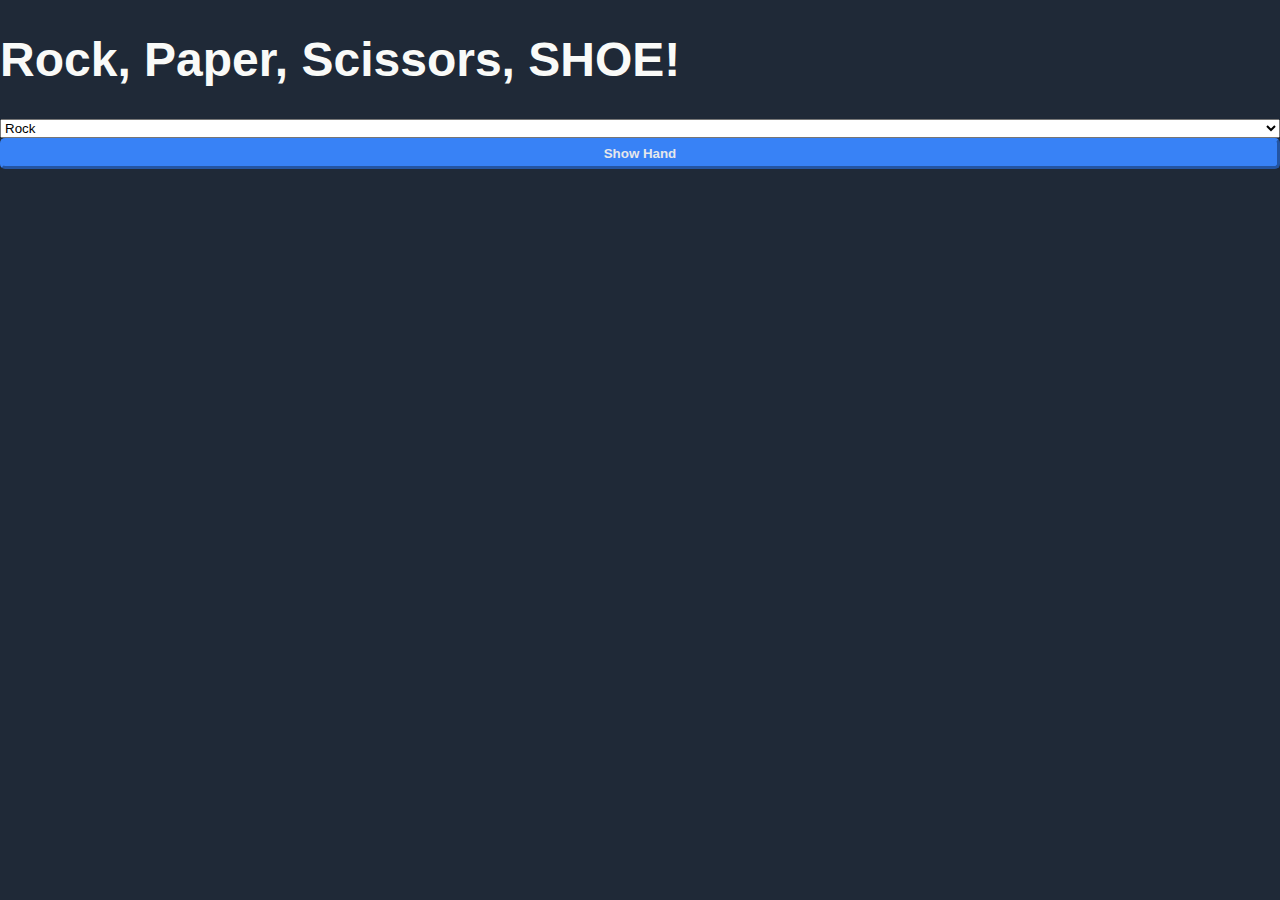
<file: index.html>
<!DOCTYPE html>
<html lang="en">
<head>
    <meta charset="UTF-8">
    <meta http-equiv="X-UA-Compatible" content="IE=edge">
    <meta name="viewport" content="width=device-width, initial-scale=1.0">
    <link rel="stylesheet" href="styles.css">
    <script src="gameRPS.js"></script>
    <script src="test.js"></script>
    <title>Rock Paper Scissors</title>
</head>
<body>
    <h1>Rock, Paper, Scissors, SHOE!</h1>

    <select name="choice" id="player">
        <option value=0>Rock</option>
        <option value=1>Paper</option>
        <option value=2>Scissors</option>
    </select>
    <button id="play" onclick="game()">Show Hand</button>
    <script>
        clear();
    </script>
</body>
</html>
</file>
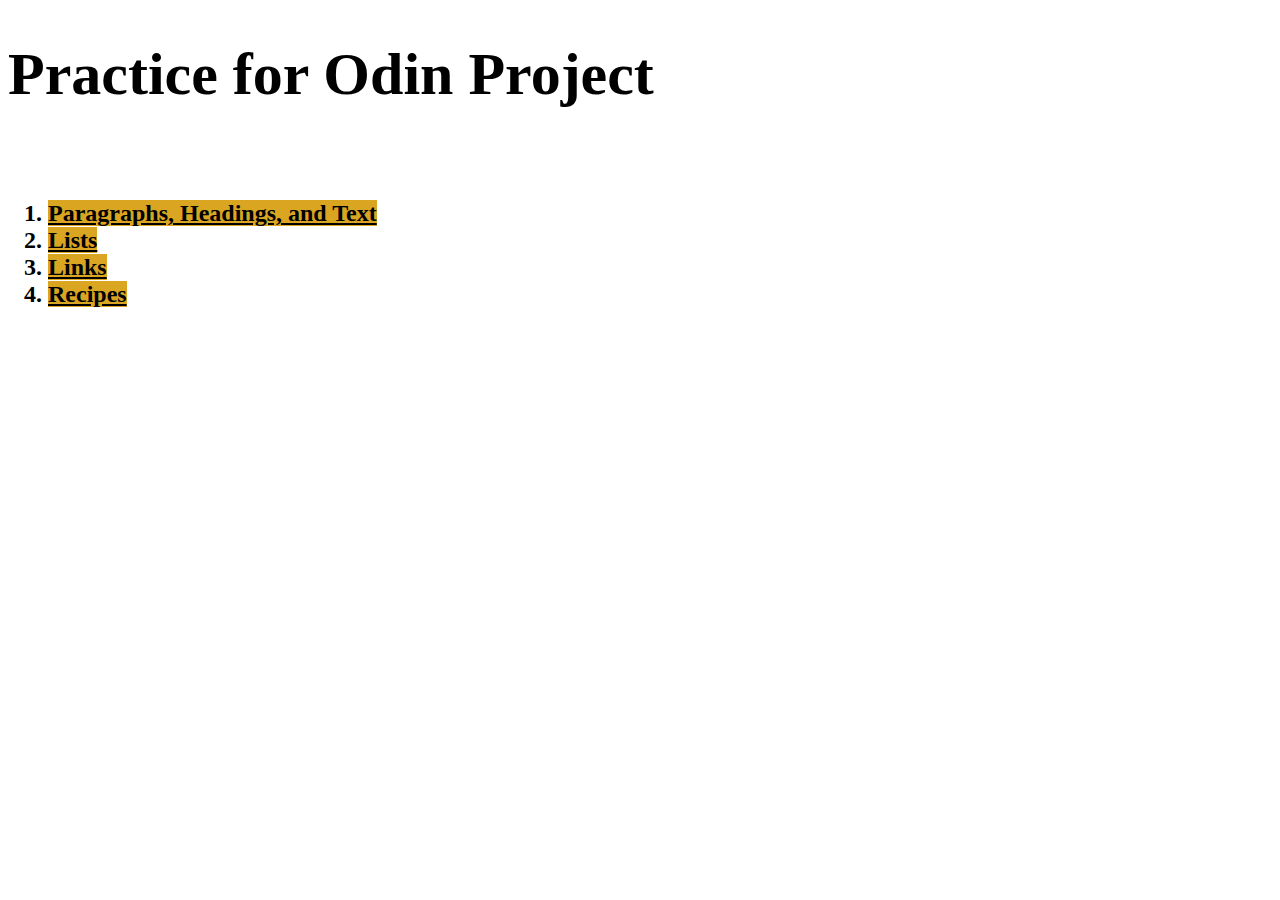
<file: FirstPage/index.html>
<!DOCTYPE html>
<html lang="en">
<head>
    <meta charset="UTF-8">
    <meta http-equiv="X-UA-Compatible" content="IE=edge">
    <meta name="viewport" content="width=device-width, initial-scale=1.0">
    <title>The Odin Practice Home Page</title>
    <link rel="stylesheet" href="styles.css">
</head>
<body>
    <h1>
        Practice for Odin Project
    </h1>

    <br>
    <!-- ASSIGNMENTS -->
    <h2>
        <ol>
            <li>
                <a href="./hw/texts.html">Paragraphs, Headings, and Text</a>
            </li>
            <li>
                <a href="./hw/lists.html">Lists</a>
            </li>
            <li>
                <a href="./hw/links.html">Links</a>
            </li>
            <li>
                <a href="./hw/recipes.html">Recipes</a>
            </li>
        </ol>
    </h2>

</body>
</html>
</file>
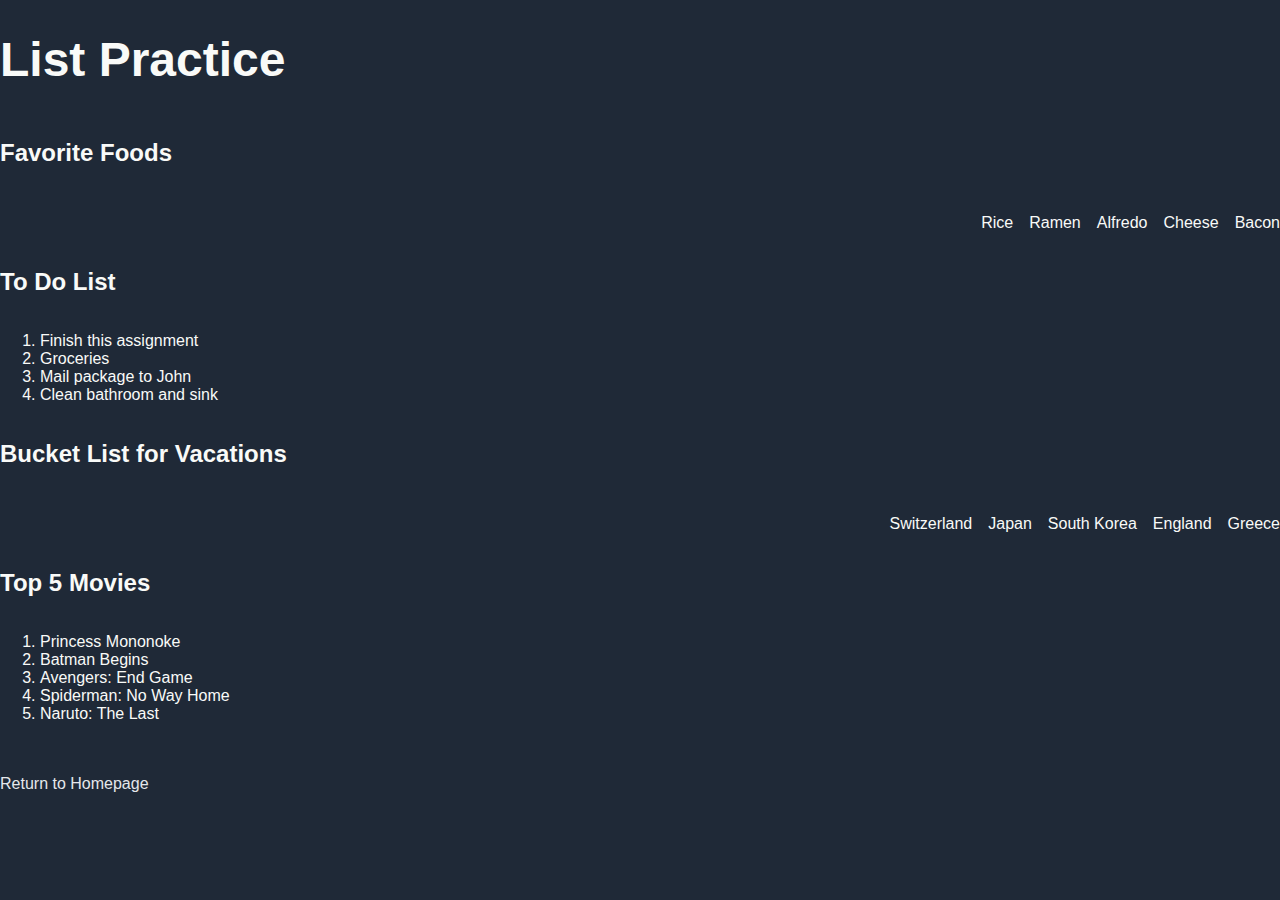
<file: hw/lists.html>
<!DOCTYPE html>
<html lang="en">
<head>
    <meta charset="UTF-8">
    <meta http-equiv="X-UA-Compatible" content="IE=edge">
    <meta name="viewport" content="width=device-width, initial-scale=1.0">
    <title>Lists</title>
    <link rel="stylesheet" href="../styles.css">
</head>
<body>
    <h1>List Practice</h1>
    <!--Unordered list of favorite foods-->
    <h2>Favorite Foods</h2>
    <ul>
        <li>
            Rice
        </li>
        <li>
            Ramen
        </li>
        <li>
            Alfredo
        </li>
        <li>
            Cheese
        </li>
        <li>
            Bacon
        </li>
    </ul>
    <!--Ordered list of to do's-->
    <h2>To Do List</h2>
    <ol>
        <li>
            Finish this assignment
        </li>
        <li>
            Groceries
        </li>
        <li>
            Mail package to John
        </li>
        <li>
            Clean bathroom and sink
        </li>
    </ol>
    
    <!--Unordered list of bucket list for vacations-->
    <h2>Bucket List for Vacations</h2>
    <ul>
        <li>
            Switzerland
        </li>
        <li>
            Japan
        </li>
        <li>
            South Korea
        </li>
        <li>
            England
        </li>
        <li>
            Greece
        </li>
    </ul>
    
    <!--Ordered list of top 5 video games or movies-->
    <h2>Top 5 Movies</h2>
    <ol>
        <li>
            Princess Mononoke
        </li>
        <li>
            Batman Begins
        </li>
        <li>
            Avengers: End Game
        </li>
        <li>
            Spiderman: No Way Home
        </li>
        <li>
            Naruto: The Last
        </li>
    </ol>

    <br>
    <br>
    <a href="../index.html">Return to Homepage</a>
</body>
</html>
</file>
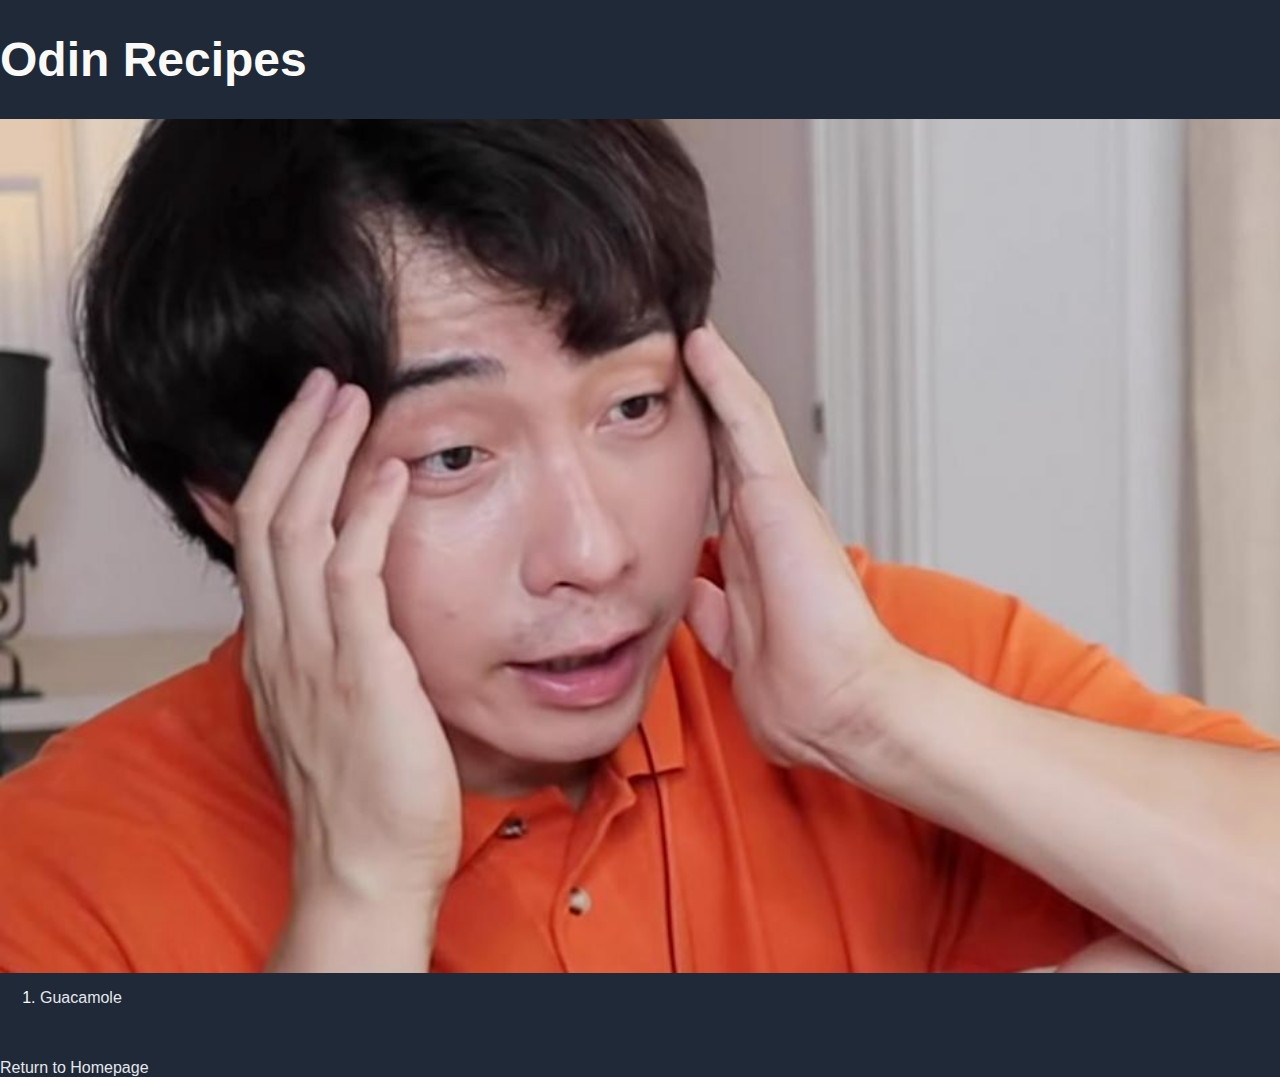
<file: hw/recipes.html>
<!DOCTYPE html>
<html lang="en">
<head>
    <meta charset="UTF-8">
    <meta http-equiv="X-UA-Compatible" content="IE=edge">
    <meta name="viewport" content="width=device-width, initial-scale=1.0">
    <title>Odin Recipes</title>
    <link rel="stylesheet" href="../styles.css">
</head>
<body>
    <h1>Odin Recipes</h1>

    <img src="../images/uncleRoger.jpg" alt="Uncle Roger missing haaiiiyyaaaaah">
    <ol>
        <li>
            <a href="./recipe/guacamoleRecipe.html">Guacamole</a>
        </li>
    </ol>

    <br>
    <br>
    <a href="../index.html">Return to Homepage</a>
</body>
</html>
</file>
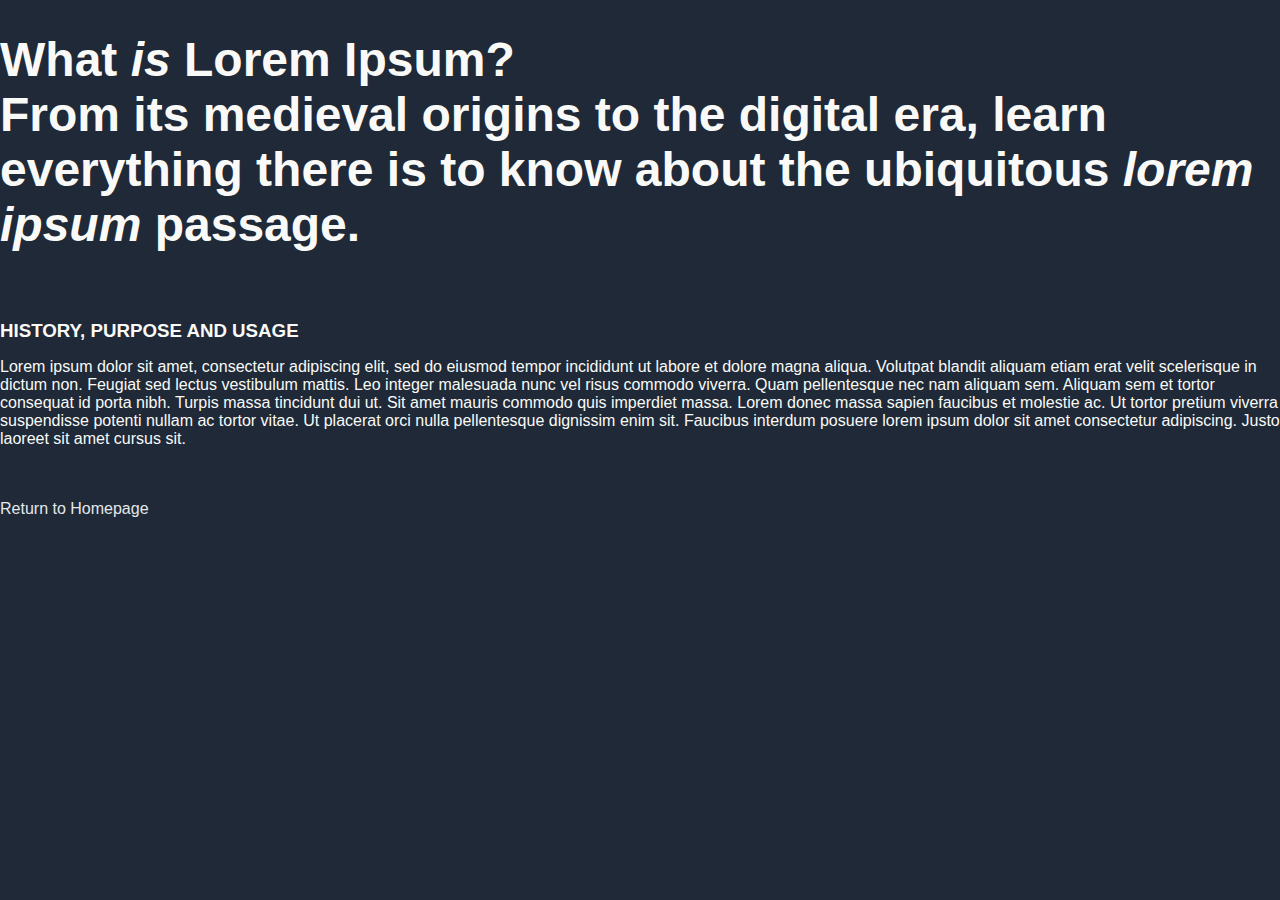
<file: hw/texts.html>
<!DOCTYPE html>
<html lang="en">
<head>
    <meta charset="UTF-8">
    <meta http-equiv="X-UA-Compatible" content="IE=edge">
    <meta name="viewport" content="width=device-width, initial-scale=1.0">
    <title>Lorem Ipsum Recreation</title>
    <link rel="stylesheet" href="../styles.css">
</head>
<body>
    <!--Heading and Paragraph practice-->
    <h1>
        <strong>What <em>is</em> Lorem Ipsum?<br>
            From its medieval origins to the digital era, learn everything there is to know about the ubiquitous <em>lorem ipsum</em> passage.
        </strong>
    </h1>

    <br>
    <br>

    <h3>
        <strong>
            HISTORY, PURPOSE AND USAGE
        </strong>
    </h3>
    
    <p>
        Lorem ipsum dolor sit amet, consectetur adipiscing elit, sed do eiusmod tempor incididunt ut labore et dolore magna aliqua. Volutpat blandit aliquam etiam erat velit scelerisque in dictum non. Feugiat sed lectus vestibulum mattis. Leo integer malesuada nunc vel risus commodo viverra. Quam pellentesque nec nam aliquam sem. Aliquam sem et tortor consequat id porta nibh. Turpis massa tincidunt dui ut. Sit amet mauris commodo quis imperdiet massa. Lorem donec massa sapien faucibus et molestie ac. Ut tortor pretium viverra suspendisse potenti nullam ac tortor vitae. Ut placerat orci nulla pellentesque dignissim enim sit. Faucibus interdum posuere lorem ipsum dolor sit amet consectetur adipiscing. Justo laoreet sit amet cursus sit.
    </p>

    <br>
    <br>
    <a href="../index.html">Return to Homepage</a>
</body>
</html>
</file>
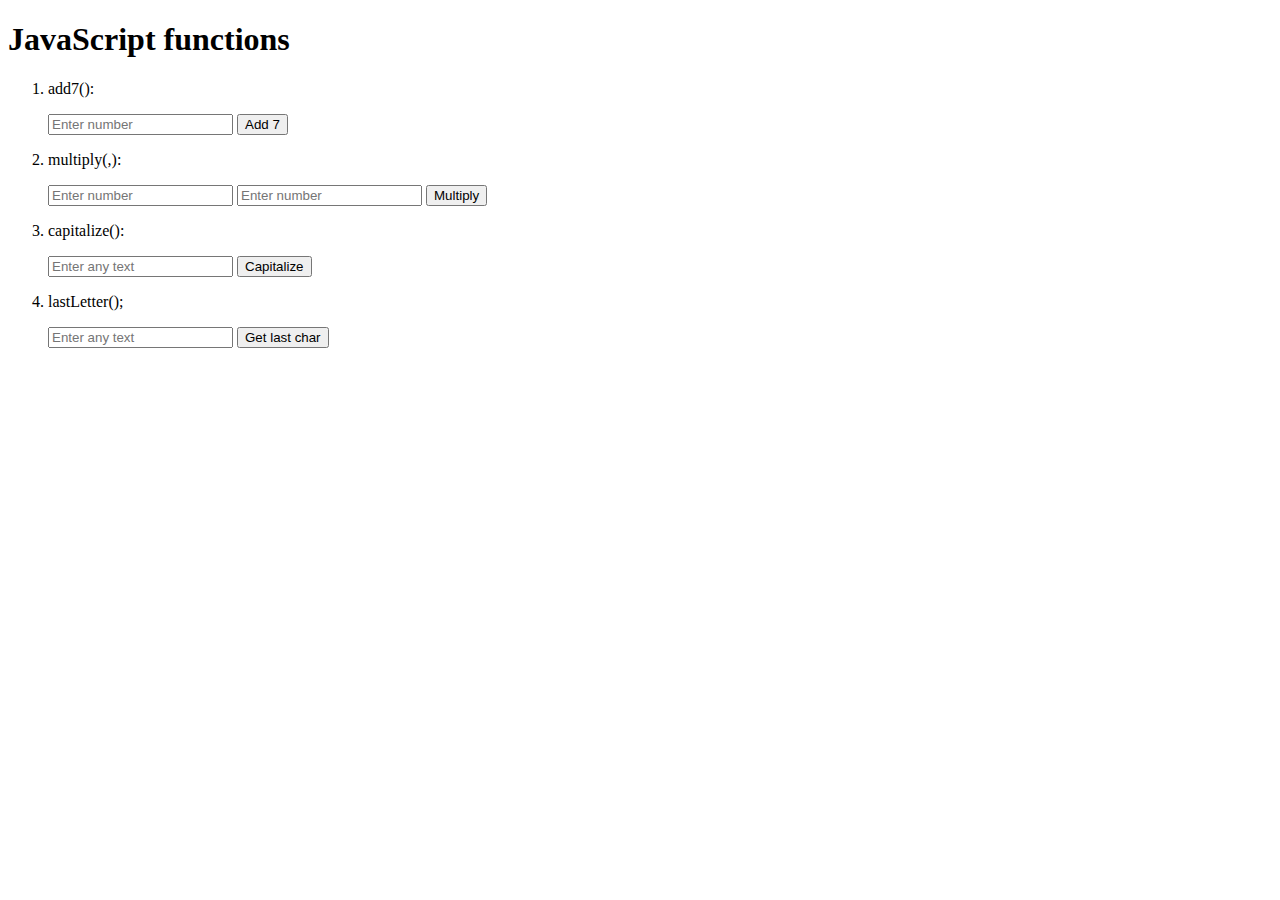
<file: JSPractice/fundamentals3-ex.html>
<!DOCTYPE html>
<html lang="en">
<head>
    <meta charset="UTF-8">
    <meta http-equiv="X-UA-Compatible" content="IE=edge">
    <meta name="viewport" content="width=device-width, initial-scale=1.0">
    <title>JS Fundamentals 3</title>
</head>
<body>
    <h1>JavaScript functions</h1>

    <ol>
        <li>
            <p id="add7">
                add7():
            </p>
            <input type="number" placeholder="Enter number" id="add-num">
            <button type="button" onclick="add7()">Add 7</button>
        </li>

        <li>
            <p id="mul">
                multiply(,):
            </p>
            <input type="number" placeholder="Enter number" id="mul1">
            <input type="number" placeholder="Enter number" id="mul2">
            <button type="button" onclick="multiply()">Multiply</button>
        </li>

        <li>
            <p id="text">
                capitalize():
            </p>
            <input type="text" placeholder="Enter any text" id="text1">
            <button type="button" onclick="capitalize()">Capitalize</button>
        </li>

        <li>
            <p id="last">
                lastLetter();
            </p>
            <input type="text" placeholder="Enter any text" id="last1">
            <button type="button" onclick="lastLetter()">Get last char</button>
        </li>
    </ol>
    
    <script type="text/javascript">
        // add number by 7
        function add7(){
            const num = document.getElementById('add-num').value;
            let out = Number(num) + 7;
            document.getElementById("add7").innerHTML = `add7(${num}): ${out}`;
        }

        // multiply two numbers
        function multiply(){
            const num1 = document.getElementById("mul1").value;
            const num2 = document.getElementById("mul2").value;
            document.getElementById("mul").innerHTML = `multiply(${num1}, ${num2}): ${Number(num1) * Number(num2)}`;
        }

        // make string have capital letter for 1st letter and lowercase for the rest
        function capitalize(){
            const text = document.getElementById("text1").value;
            document.getElementById("text").innerHTML = `capitalize(): ${text.slice(0,1).toUpperCase() + text.slice(1, text.length).toLowerCase()}`;
        }

        // get last letter only
        function lastLetter(){
            const text = document.getElementById("last1").value;
            document.getElementById("last").innerHTML = `lastLetter(): ${text.slice(-1)}`;
        }
    </script>
    
</body>
</html>
</file>
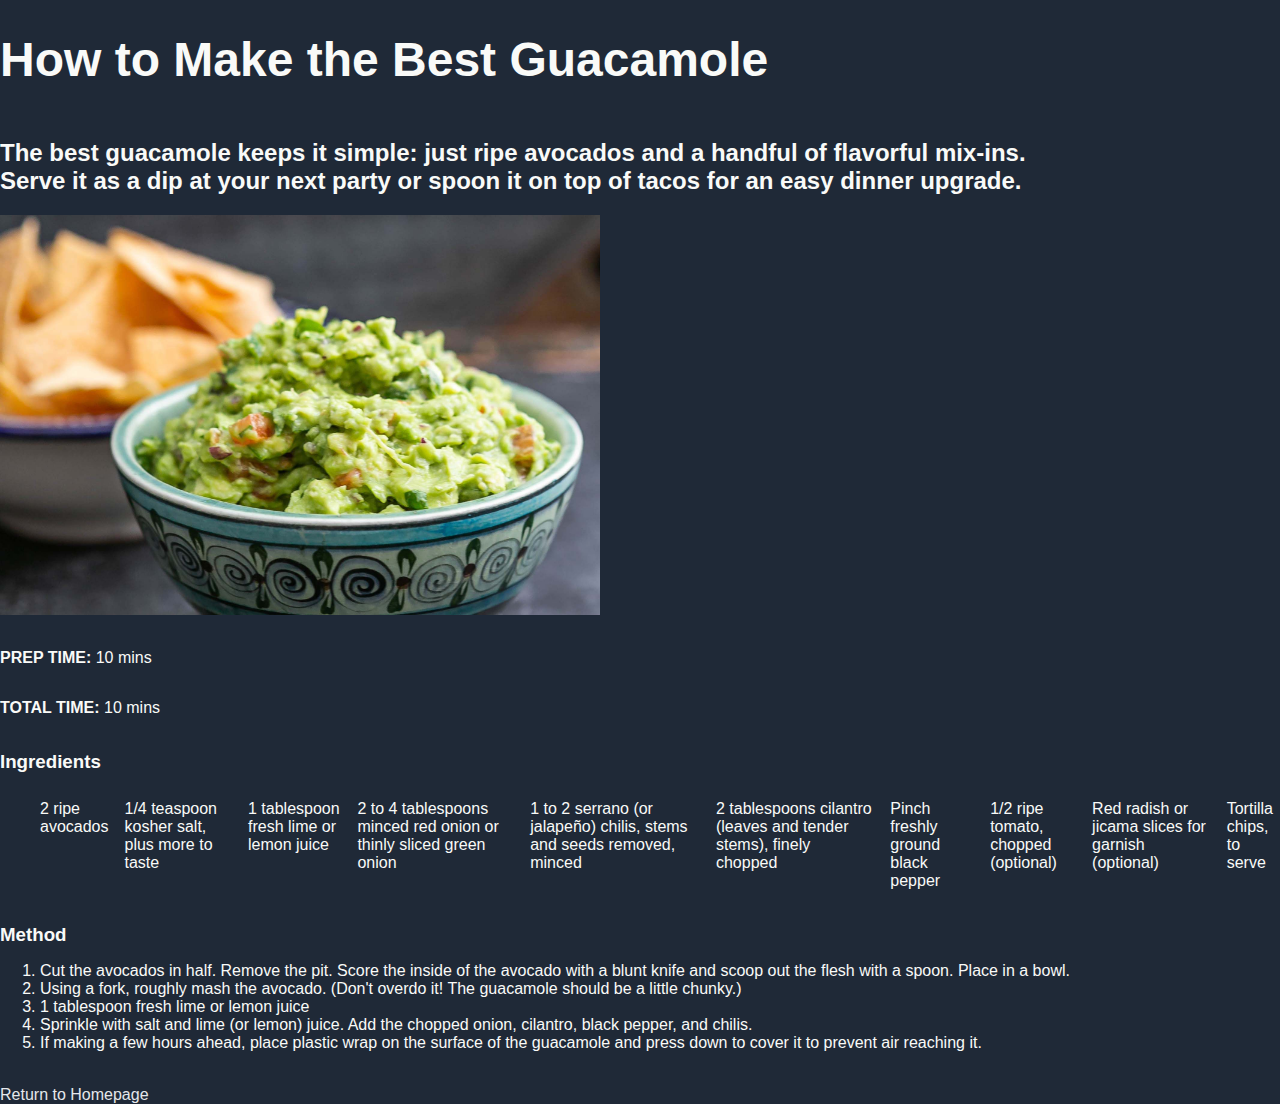
<file: hw/recipe/guacamoleRecipe.html>
<!DOCTYPE html>
<html lang="en">
<head>
    <meta charset="UTF-8">
    <meta http-equiv="X-UA-Compatible" content="IE=edge">
    <meta name="viewport" content="width=device-width, initial-scale=1.0">
    <title>Guacamole Recipe</title>
    <link rel="stylesheet" href="../../styles.css">
</head>
<body>
    <h1>
            How to Make the Best Guacamole
    </h1>
    <h2>
        The best guacamole keeps it simple: just ripe avocados and a handful of flavorful mix-ins.
        <br>Serve it as a dip at your next party or spoon it on top of tacos for an easy dinner upgrade.
    </h2>
    <img src="../../images/guac.jpg" width="600" alt="Guac is missing!">

    <br>
    <p>
        <strong>
            PREP TIME:
        </strong>
        10 mins
    </p>
    <p>
        <strong>
            TOTAL TIME:
        </strong>
        10 mins
    </p>
    <br>
    <h3>Ingredients</h3>
    <ul>
        <li>2 ripe avocados</li>
        <li>1/4 teaspoon kosher salt, plus more to taste</li>
        <li>1 tablespoon fresh lime or lemon juice</li>
        <li>2 to 4 tablespoons minced red onion or thinly sliced green onion</li>
        <li>1 to 2 serrano (or jalapeño) chilis, stems and seeds removed, minced</li>
        <li>2 tablespoons cilantro (leaves and tender stems), finely chopped</li>
        <li>Pinch freshly ground black pepper</li>
        <li>1/2 ripe tomato, chopped (optional)</li>
        <li>Red radish or jicama slices for garnish (optional)</li>
        <li>Tortilla chips, to serve</li>
    </ul>
    <br>
    <h3>Method</h3>
    <ol>
        <li>Cut the avocados in half. Remove the pit. Score the inside of the avocado with a blunt knife and scoop out the flesh with a spoon. Place in a bowl.</li>
        <li>Using a fork, roughly mash the avocado. (Don't overdo it! The guacamole should be a little chunky.)</li>
        <li>1 tablespoon fresh lime or lemon juice</li>
        <li>Sprinkle with salt and lime (or lemon) juice. Add the chopped onion, cilantro, black pepper, and chilis.</li>
        <li>If making a few hours ahead, place plastic wrap on the surface of the guacamole and press down to cover it to prevent air reaching it.</li>
    </ol>
    <br>
    <a href="../../index.html">Return to Homepage</a>
</body>
</html>
</file>
<file: styles.css>
body {
    font-family: Arial, Helvetica, sans-serif;
    display: flex;
    flex-direction: column;
    justify-items: stretch;
    background-color: #1F2937;
    color: #F9FAF8;
    margin: 0;
    height: 100vh;
}

object {
    background-color: grey;
    color: #E5E7EB;
    display: flex;
    justify-content: center;
    align-items: center;
    padding: 1 em;
    flex: 1 0 50%;
}

button {
    border-radius: 5px;
    border-width: 3px;
    border-color: #3882f6;
    background-color: #3882f6;
    color: #E5E7EB;
    font-weight: 550;
    padding: 5px 30px;
}

.sign-up-2 {
    border-width: 3px;
    border-color: #E5E7EB;
}

ul {
    list-style-type: none;
    display: flex;
    justify-content: flex-end;
    gap: 1em;
    padding-top: 11px;
}

a {
    text-decoration: none;
    color: #E5E7EB;
}

h1 {
    font-size: 48px;
}

h3 {
    margin: 0;
}

/* Sections */


/* Header CSS */
.header {
    display: flex;
    flex-direction: column;
    align-self: center;
    padding-left: 5em;
    padding-right: 5em;
    padding-bottom: 5em;
    gap: 5em;
    flex: 1 1 0%;
}

.head-top {
    display: flex;
    justify-content: space-between;
}

.head-main {
    display: flex;
    justify-content: space-between;
    gap: 5em;
}

/* Random CSS */
.random {
    background-color: #E5E7EB;
    color: #1F2937;
    display: flex;
    flex-direction: column;
    align-items: center;
    gap: 1em;
    padding-top: 1.2em;
    padding-bottom: 5em;
    flex: 1 1 0%;
}

.cards {
    display: flex;
    justify-content: center;
    gap: 2.5em;
}

.card {
    display: flex;
    flex-direction: column;
    gap: 2px;
}

.tag {
    width: 150px;
}

.box {
    height: 150px;
    width: 150px;
    border-width: 3px;
    border-radius: 10px;
    border-style: groove;
    border-color: #3882f6;
}

/* Quote CSS */
.quote {
    background-color: lightgray;
    color: #1f2937;
    display: flex;
    flex-direction: column;
    align-items: center;
    justify-content: center;
    padding-top: 4em;
    padding-bottom: 4em;
    gap: 1em;
    flex: 1 1 0%;
}

.quote-text {
    font-size: 36px;
    font-style: italic;
    font-weight: 100;
    margin: 0;
    width: 750px;
    display: flex;
    flex: 1 1 50%;
}

.thor {
    font-weight: 800;
    font-size: 18px;
    margin: 0;
    display: flex;
    justify-content: flex-end;
    width: 700px;
    flex: 1 1 50%;
    align-items: center;
}

/* Call to Action */
.signup {
    background-color: #E5E7EB;
    display: flex;
    justify-content: center;
    align-items: center;
    padding-top: 3em;
    padding-bottom: 3em;
    flex: 1 1 0%
}

.call-to-action {
    background-color: #3882f6;
    border-radius: 5px;
    display: flex;
    justify-content: space-around;
    padding-top: 2em;
    padding-bottom: 2em;
    padding-left: 6em;
    padding-right: 6em;
    gap: 8em;
}

.call-action-card {
    display: flex;
    flex-direction: column;
    justify-content: center;
    gap: 4px;
}

.call-action-text {
    margin: 0px;
}



/* Footer CSS */
.footer {
    display: flex;
    justify-content: center;
    align-items: center;
    height: 80px;
}
</file>
<file: FirstPage/styles.css>
* {
    font-family: 'Times New Roman', Times, serif;
    font-size: 24px;
    color: black;
}

a {
    background-color: goldenrod;
}

h1 {
    font-size: 60px;
}
</file>
